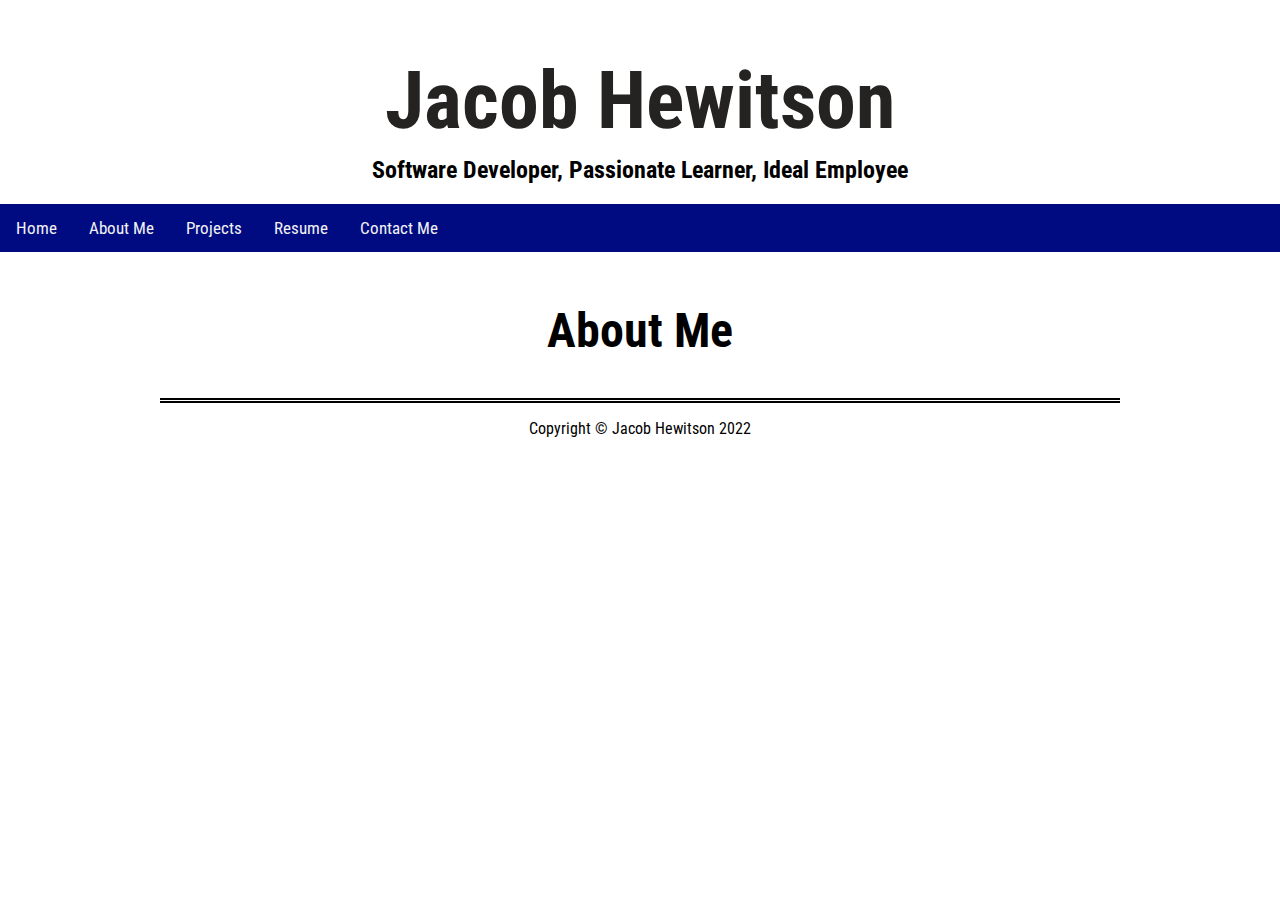
<file: AboutMe.html>
<!DOCTYPE html>
<html>
    <head>
        <link rel="stylesheet" href="stylesheet.css">
        <link rel="preconnect" href="https://fonts.googleapis.com">
        <link rel="preconnect" href="https://fonts.gstatic.com" crossorigin>
        <link href="https://fonts.googleapis.com/css2?family=Roboto+Condensed:ital,wght@0,300;0,400;0,700;1,300;1,400&display=swap" rel="stylesheet">
        <title>Las Jacarandas - About Me</title>
        <meta name="description" content="Las Jacarandas">
        <meta name="author" content="Jacob Hewitson">
        <meta name="keywords" content="Software Engineer, Software Developer, Personal Website">
        <meta name="viewport" content="width=device-width, initial-scale=1.0">
    </head>

    <body>
        <h1 class="main-header">Jacob Hewitson</h1>
        <h2 class="secondary-header">Software Developer, Passionate Learner, Ideal Employee</h2>
        <ul class="navbar">
            <li class="active"><a href="file:///C:/Users/jacob/Desktop/Website/MainPage.html">Home</a></li>
            <li><a href="file:///C:/Users/jacob/Desktop/Website/AboutMe.html">About Me</a></li>
            <li><a href="file:///C:/Users/jacob/Desktop/Website/Projects.html">Projects</a></li>
            <li><a href="file:///C:/Users/jacob/Desktop/Website/Resume.html">Resume</a></li>
            <li><a href="file:///C:/Users/jacob/Desktop/Website/ContactMe.html">Contact Me</a></li>
        </ul>

        <h2 class="body-title">About Me</h2>

        <div class="copyright-line">
            <p>Copyright © Jacob Hewitson 2022</p>
        </div>
    </body>
</html>
</file>
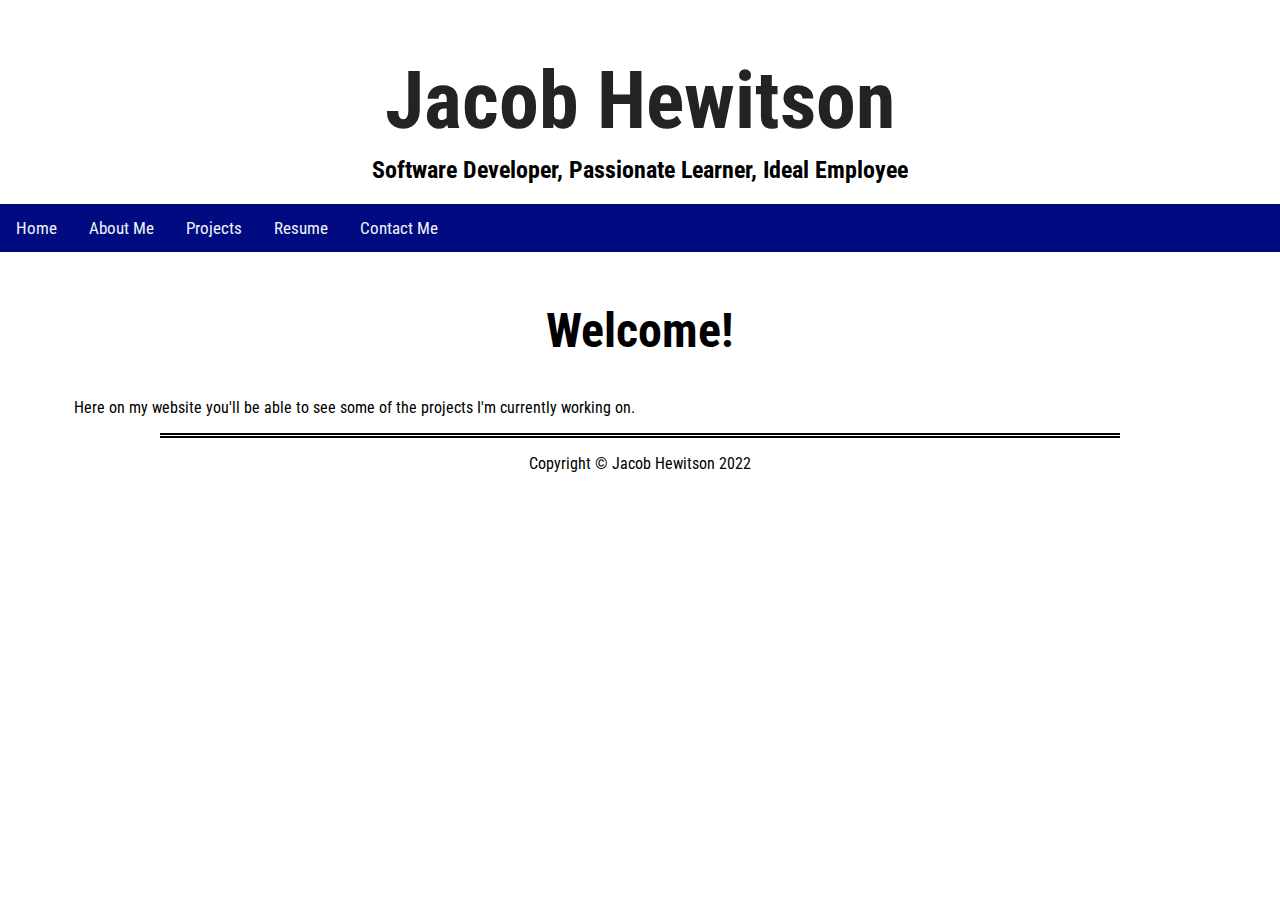
<file: MainPage.html>
<!DOCTYPE html>
<html>
    <head>
        <link rel="stylesheet" href="stylesheet.css">
        <link rel="preconnect" href="https://fonts.googleapis.com">
        <link rel="preconnect" href="https://fonts.gstatic.com" crossorigin>
        <link href="https://fonts.googleapis.com/css2?family=Roboto+Condensed:ital,wght@0,300;0,400;0,700;1,300;1,400&display=swap" rel="stylesheet">
        <title>Las Jacarandas - Home</title>
        <meta name="description" content="Las Jacarandas">
        <meta name="author" content="Jacob Hewitson">
        <meta name="keywords" content="Software Engineer, Software Developer, Personal Website">
        <meta name="viewport" content="width=device-width, initial-scale=1.0">
    </head>

    <body>
        <h1 class="main-header">Jacob Hewitson</h1>
        <h2 class="secondary-header">Software Developer, Passionate Learner, Ideal Employee</h2>
        <ul class="navbar">
            <li class="active"><a href="file:///C:/Users/jacob/Desktop/Website/MainPage.html">Home</a></li>
            <li><a href="file:///C:/Users/jacob/Desktop/Website/AboutMe.html">About Me</a></li>
            <li><a href="file:///C:/Users/jacob/Desktop/Website/Projects.html">Projects</a></li>
            <li><a href="file:///C:/Users/jacob/Desktop/Website/Resume.html">Resume</a></li>
            <li><a href="file:///C:/Users/jacob/Desktop/Website/ContactMe.html">Contact Me</a></li>
        </ul>

        <h2 class="body-title">Welcome!</h2>

        <p>
            Here on my website you'll be able to see some of the projects I'm currently working on.
        </p>

        <div class="copyright-line">
            <p>Copyright © Jacob Hewitson 2022</p>
        </div>
    </body>

</html>
</file>
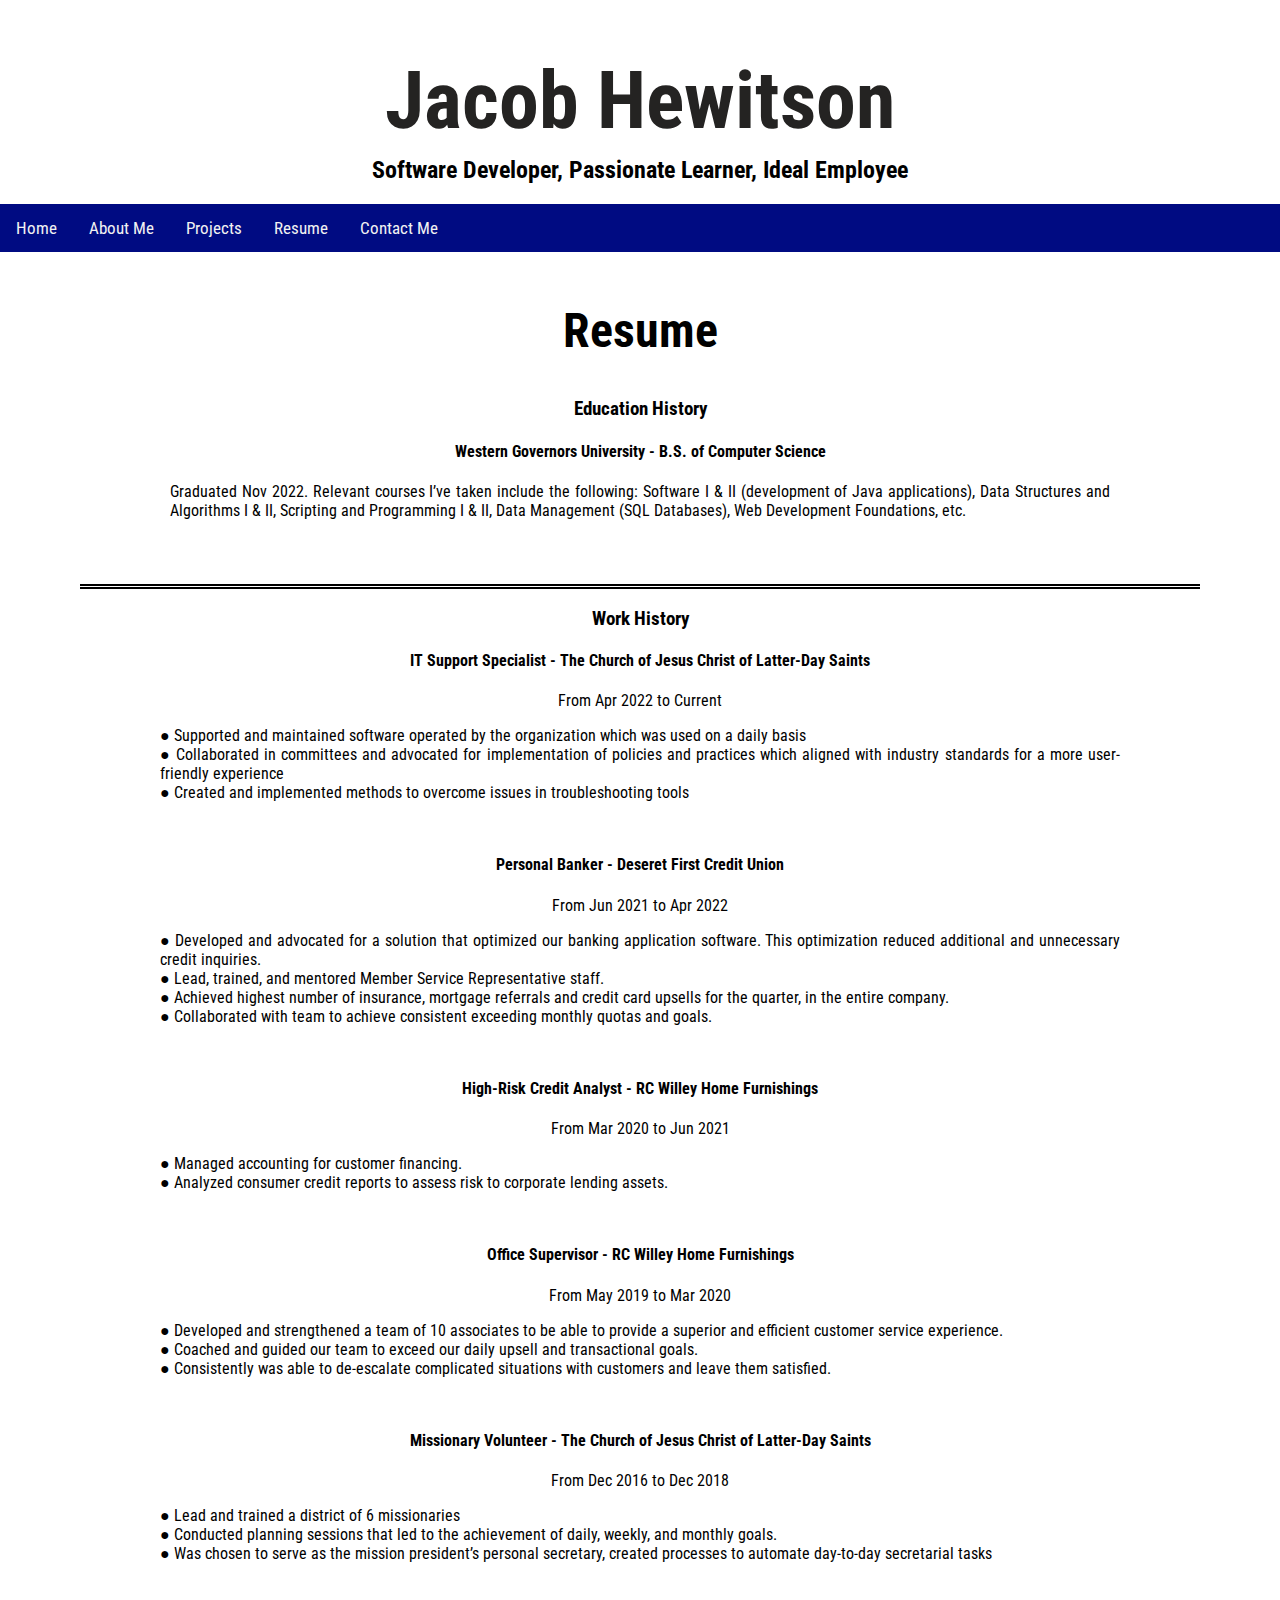
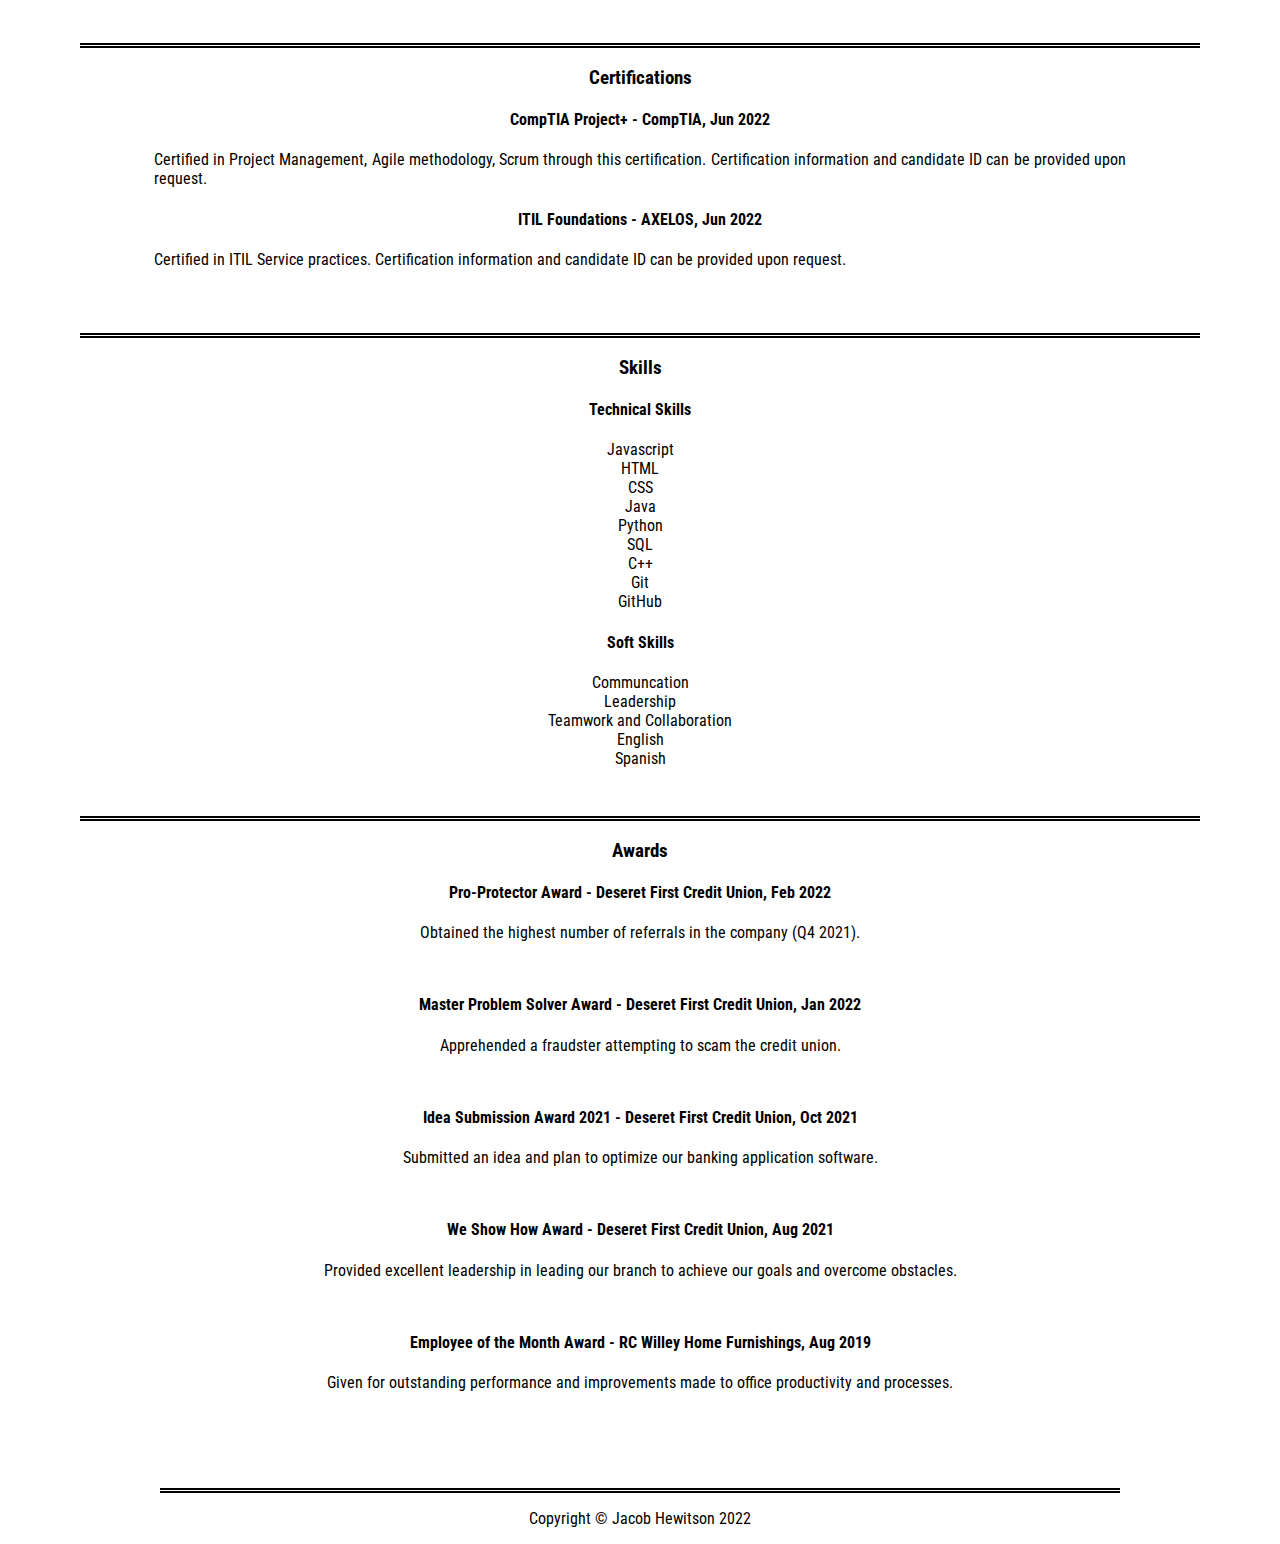
<file: Resume.html>
<!DOCTYPE html>
<html>
    <head>
        <link rel="stylesheet" href="stylesheet.css">
        <link rel="preconnect" href="https://fonts.googleapis.com">
        <link rel="preconnect" href="https://fonts.gstatic.com" crossorigin>
        <link href="https://fonts.googleapis.com/css2?family=Roboto+Condensed:ital,wght@0,300;0,400;0,700;1,300;1,400&display=swap" rel="stylesheet">
        <title>Las Jacarandas - Resume</title>
        <meta name="description" content="Las Jacarandas">
        <meta name="author" content="Jacob Hewitson">
        <meta name="keywords" content="Software Engineer, Software Developer, Personal Website">
        <meta name="viewport" content="width=device-width, initial-scale=1.0">
    </head>

    <body>
        <h1 class="main-header">Jacob Hewitson</h1>
        <h2 class="secondary-header">Software Developer, Passionate Learner, Ideal Employee</h2>
        <ul class="navbar">
            <li class="active"><a href="file:///C:/Users/jacob/Desktop/Website/MainPage.html">Home</a></li>
            <li><a href="file:///C:/Users/jacob/Desktop/Website/AboutMe.html">About Me</a></li>
            <li><a href="file:///C:/Users/jacob/Desktop/Website/Projects.html">Projects</a></li>
            <li><a href="file:///C:/Users/jacob/Desktop/Website/Resume.html">Resume</a></li>
            <li><a href="file:///C:/Users/jacob/Desktop/Website/ContactMe.html">Contact Me</a></li>
        </ul>

        <h2 class="body-title">Resume</h2>

        <div class="education">
            <h3>Education History</h3>
            <h4>Western Governors University - B.S. of Computer Science</h4>
            <p>
                Graduated Nov 2022. Relevant courses I’ve taken include the following: Software I & II (development of Java applications), Data Structures and Algorithms I & II, Scripting and Programming I & II, Data Management (SQL Databases), Web Development Foundations, etc.
            </p>
        </div>

        <div class="work-history">
            <h3>Work History</h3>
            <h4>IT Support Specialist - The Church of Jesus Christ of Latter-Day Saints</h4>
            <p>From Apr 2022 to Current</p>
            <ul>
                <li>●	Supported and maintained software operated by the organization which was used on a daily basis</li>
                <li>●	Collaborated in committees and advocated for implementation of policies and practices which aligned with industry standards for a more user-friendly experience</li>
                <li>●	Created and implemented methods to overcome issues in troubleshooting tools</li>
            </ul>

            <h4>Personal Banker - Deseret First Credit Union</h4>
            <p>From Jun 2021 to Apr 2022</p>
            <ul>
                <li>●	Developed and advocated for a solution that optimized our banking application software. This optimization reduced additional and unnecessary credit inquiries.</li>
                <li>●	Lead, trained, and mentored Member Service Representative staff.</li>
                <li>●	Achieved highest number of insurance, mortgage referrals and credit card upsells for the quarter, in the entire company.</li>
                <li>●	Collaborated with team to achieve consistent exceeding monthly quotas and goals.</li>
            </ul>

            <h4>High-Risk Credit Analyst - RC Willey Home Furnishings</h4>
            <p>From Mar 2020 to Jun 2021</p>
            <ul>
                <li>●	Managed accounting for customer financing.</li>
                <li>●	Analyzed consumer credit reports to assess risk to corporate lending assets.</li>
            </ul>

            <h4>Office Supervisor - RC Willey Home Furnishings</h4>
            <p>From May 2019 to Mar 2020</p>
            <ul>
                <li>●	Developed and strengthened a team of 10 associates to be able to provide a superior and efficient customer service experience.</li>
                <li>●	Coached and guided our team to exceed our daily upsell and transactional goals.</li>
                <li>●	Consistently was able to de-escalate complicated situations with customers and leave them satisfied.</li>
            </ul>

            <h4>Missionary Volunteer - The Church of Jesus Christ of Latter-Day Saints</h4>
            <p>From Dec 2016 to Dec 2018</p>
            <ul>
                <li>●	Lead and trained a district of 6 missionaries</li>
                <li>●	Conducted planning sessions that led to the achievement of daily, weekly, and monthly goals.</li>
                <li>●	Was chosen to serve as the mission president’s personal secretary, created processes to automate day-to-day secretarial tasks</li>
            </ul>

        </div>

        <div class="certifications">
            <h3>Certifications</h3>

            <h4>CompTIA Project+ - CompTIA, Jun 2022</h4>
            <p>Certified in Project Management, Agile methodology, Scrum through this certification. Certification information and candidate ID can be provided upon request.</p>

            <h4>ITIL Foundations - AXELOS, Jun 2022</h4>
            <p>Certified in ITIL Service practices. Certification information and candidate ID can be provided upon request.</p>
        </div>

        <div class="skills">
            <h3>Skills</h3>

            <h4>Technical Skills</h4>
            <ul>
                <li>Javascript</li>
                <li>HTML</li>
                <li>CSS</li>
                <li>Java</li>
                <li>Python</li>
                <li>SQL</li>
                <li>C++</li>
                <li>Git</li>
                <li>GitHub</li>
            </ul>

            <h4>Soft Skills</h4>
            <ul>
                <li>Communcation</li>
                <li>Leadership</li>
                <li>Teamwork and Collaboration</li>
                <li>English</li>
                <li>Spanish</li>
            </ul>

        </div>

        <div class="awards">
            <h3>Awards</h3>

            <h4>Pro-Protector Award - Deseret First Credit Union, Feb 2022</h4>
            <p>Obtained the highest number of referrals in the company (Q4 2021).</p>

            <h4>Master Problem Solver Award - Deseret First Credit Union, Jan 2022</h4>
            <p>Apprehended a fraudster attempting to scam the credit union.</p>

            <h4>Idea Submission Award 2021 - Deseret First Credit Union, Oct 2021</h4>
            <p>Submitted an idea and plan to optimize our banking application software.</p>

            <h4>We Show How Award - Deseret First Credit Union, Aug 2021 </h4>
            <p>Provided excellent leadership in leading our branch to achieve our goals and overcome obstacles.</p>

            <h4>Employee of the Month Award - RC Willey Home Furnishings, Aug 2019</h4>
            <p>Given for outstanding performance and improvements made to office productivity and processes.</p>

        </div>

        <div class="copyright-line">
            <p>Copyright © Jacob Hewitson 2022</p>
        </div>
    </body>

</html>
</file>
<file: stylesheet.css>
body {
    margin-left: 0;
    margin-right: 0;
}

.navbar {
    background-color: #000b82;
    overflow: hidden;
}

.navbar a {
    float: left;
    color: #f2f2f2;
    text-align: center;
    padding: 14px 16px;
    text-decoration: none;
    font-size: 17px;
    font-family: 'Roboto Condensed', sans-serif;
}

.copyright-line {
    text-align: center;
    padding-left: 10rem;
    padding-right: 10rem;
    margin-left: 10rem;
    margin-right: 10rem;
    font-family: 'Roboto Condensed', sans-serif;
    border-top: thick double black;
}



ul {
    list-style-type: none;
    margin: 0;
    padding: 0;
    color: black;
}

.navbar a.active {
    /* color: white;
    background-color: #050b4d; */

    background-color: #04AA6D;
    color: white;
}

.navbar a:hover {
    background-color: #030730;
}

/* li {
    display: inline;
    text-align: center;
} */

.main-header {
    color: rgb(36, 35, 34);
    text-align: center;
    font-family: 'Roboto Condensed', sans-serif;
    font-size: 5rem;
    margin-bottom: 0.5rem;
}

.secondary-header {
    text-align: center;
    font-family: 'Roboto Condensed', sans-serif;
    margin-top: 0.5rem
}

.body-title {
    text-align: center;
    font-family: 'Roboto Condensed', sans-serif;
    font-size: 3rem;
    margin-top: 50px;
}

p {
    margin-left: 10px;
    margin-right: 10px;
    padding-left: 4rem;
    padding-right: 4rem;
    font-family: 'Roboto Condensed', sans-serif;
}

.github-button {
    text-align: center;
    font-size: 15pt;
    font-family: 'Roboto Condensed', sans-serif;
}

.github-button a {
    text-decoration: none;
    color: black;
}

.github-button a:hover {
    text-decoration: underline;
    color: #000b82;
}

.github-button a:visited {
    color: maroon;
}

.socials {
    /* columns: 2; */
    text-align: center;
    font-size: 15pt;
    font-family: 'Roboto Condensed', sans-serif;
    padding-bottom: 3rem;
}

.socials a {
    text-decoration: none;
    color: black;
}

.socials a:visited {
    color: maroon;
}

.socials a:hover {
    text-decoration: underline;
    color: #000b82;
}

.education {
    text-align: center;
    font-family: 'Roboto Condensed', sans-serif;
    padding-bottom: 3rem;
    margin-left: 5rem;
    margin-right: 5rem;
    border-bottom: thick double black;
}

.education p {
    text-align: justify;
    padding-left: 5rem;
    padding-right: 5rem;
}

.work-history {
    text-align: center;
    font-family: 'Roboto Condensed', sans-serif;
    border-bottom: thick double black;
    margin-left: 5rem;
    margin-right: 5rem;
    padding-bottom: 3rem;
}

.work-history ul {
    padding-bottom: 2rem;
}

.work-history li {
    text-align: justify;
    padding-left: 5rem;
    padding-right: 5rem;
}

.certifications {
    text-align: center;
    font-family: 'Roboto Condensed', sans-serif;
    border-bottom: thick double black;
    margin-left: 5rem;
    margin-right: 5rem;
    padding-bottom: 3rem;
}

.certifications p {
    text-align: justify;
}

.skills {
    text-align: center;
    font-family: 'Roboto Condensed', sans-serif;
    border-bottom: thick double black;
    margin-left: 5rem;
    margin-right: 5rem;
    padding-bottom: 3rem;
}

.skills p {
    text-align: justify;
}

.awards {
    text-align: center;
    font-family: 'Roboto Condensed', sans-serif;
    margin-left: 5rem;
    margin-right: 5rem;
    padding-bottom: 3rem;
}

.awards p {
    text-align: center;
    padding-bottom: 2rem;
}
</file>
